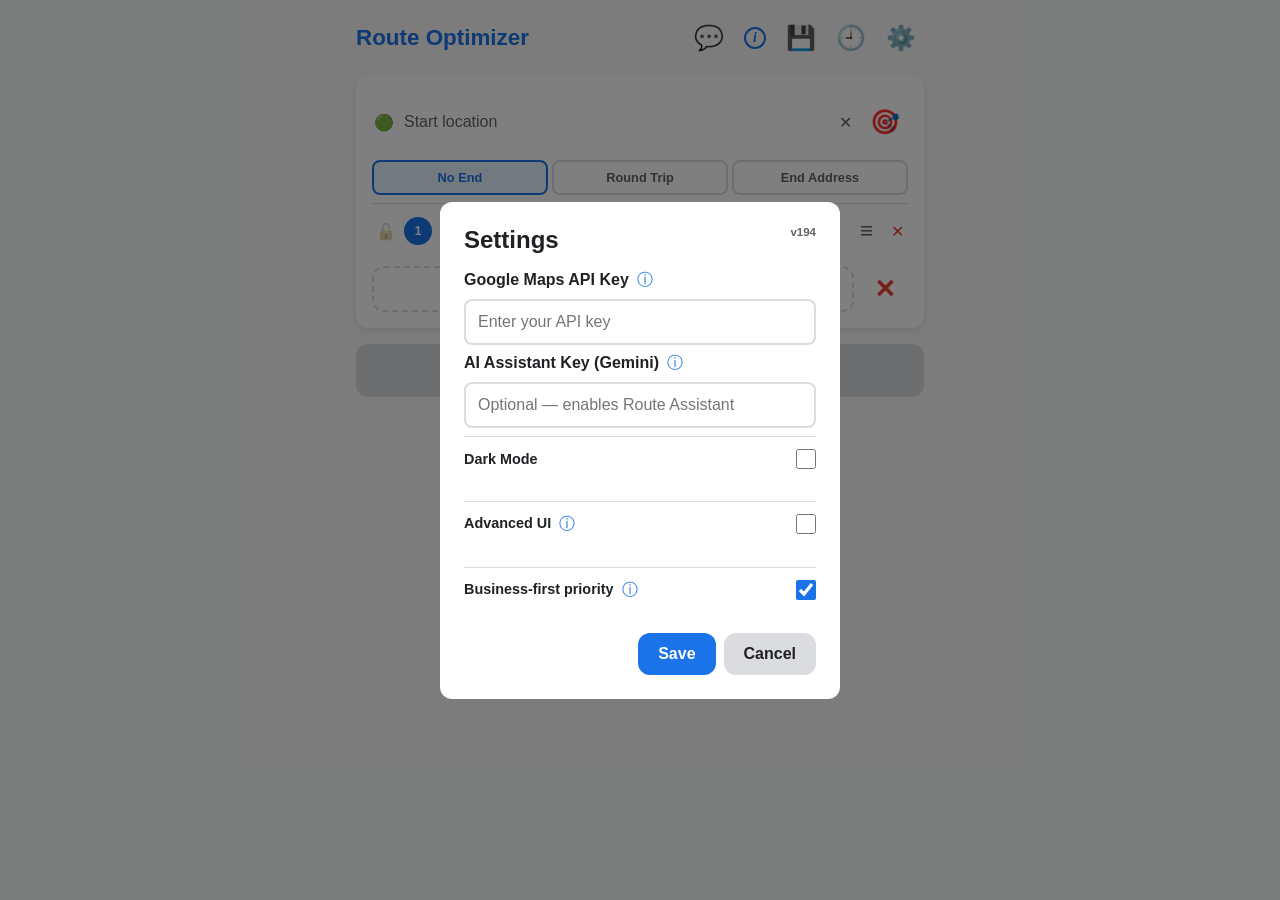
<file: index.html>
<!DOCTYPE html>
<html lang="en">
<head>
    <meta charset="UTF-8">
    <meta name="viewport" content="width=device-width, initial-scale=1.0, user-scalable=no">
    <meta name="apple-mobile-web-app-capable" content="yes">
    <meta name="apple-mobile-web-app-status-bar-style" content="black-translucent">
    <meta name="apple-mobile-web-app-title" content="RouteOpt">
    <meta name="theme-color" content="#121212">
    <title>Route Optimizer</title>
    <link rel="manifest" href="manifest.json">
    <link rel="apple-touch-icon" href="icon-192.png">
    <link rel="stylesheet" href="styles.css?v=194">
</head>
<body>
    <div id="app">
        <!-- Header -->
        <header class="header">
            <h1>Route Optimizer</h1>
            <div class="header-actions">
                <button id="ai-chat-btn" class="icon-btn hidden" aria-label="Route Assistant">💬</button>
                <button id="help-btn" class="icon-btn" aria-label="Help"><span class="info-glyph">i</span></button>
                <button id="saved-routes-btn" class="icon-btn" aria-label="Saved Routes">💾</button>
                <button id="history-btn" class="icon-btn" aria-label="Route History">🕘</button>
                <button id="settings-btn" class="icon-btn" aria-label="Settings">⚙️</button>
            </div>
        </header>

        <!-- Help Modal (default features) -->
        <div id="help-modal" class="modal hidden">
            <div class="modal-content">
                <div class="help-header">
                    <h2>How to use</h2>
                    <button id="close-help-btn" class="icon-btn" aria-label="Close">✕</button>
                </div>
                <div class="help-body">
                    <h3 class="help-heading">Getting started</h3>
                    <ul class="help-list">
                        <li>To start, you'll need a free Google Maps API key. Setup is explained in Settings.</li>
                    </ul>

                    <h3 class="help-heading">Setting up your route</h3>
                    <ul class="help-list">
                        <li>Enter a start location and your stops, choose how the route should end, then tap Optimize.</li>
                        <li>Tap the <span class="help-key">🎯</span> icon by the start location to use your current location.</li>
                    </ul>

                    <h3 class="help-heading">Choose your destination</h3>
                    <ul class="help-list">
                        <li><strong>No End:</strong> the route stops at the last optimized stop. Best when you want the most optimal route, regardless of where you end up.</li>
                        <li><strong>Round Trip:</strong> the route loops back to your start location. Best when you begin and end at the same place.</li>
                        <li><strong>End Address:</strong> the route finishes at a specific address you enter. Best when you know where you want to end.</li>
                    </ul>

                    <h3 class="help-heading">Tools &amp; features</h3>
                    <ul class="help-list">
                        <li><strong>Reorder:</strong> press and hold the <span class="help-key">≡</span> icon, then drag it up or down.</li>
                        <li><strong>Lock:</strong> tap the <span class="help-key help-key-dim">🔓</span> icon to lock a stop (<span class="help-key">🔒</span>) and prevent it from moving after optimization.
                            <span class="help-example">Need to hit stop 5 first even though it's out of the way? Drag it to position 1 and pin it — every other stop is then optimized around it.</span>
                        </li>
                        <li><strong>Delete:</strong> tap the <span class="help-key">✕</span> to remove an address. Tap the <span class="help-key">✕</span> next to Optimize to clear all address entries.</li>
                    </ul>

                    <h3 class="help-heading">Route breakdown</h3>
                    <ul class="help-list">
                        <li>After optimizing, the summary shows your total distance and drive time, plus the number of stops. Tap it to open the full breakdown, which lists every stop in order with the distance and time between each one.</li>
                        <li>In the breakdown, tap any address to see how much time and distance to reach that stop, and how much still remains.</li>
                        <li>Set a departure time and buffer (default 7 min per stop) at the top of the breakdown, then tap any stop to see what time you'll arrive there, including drive time and buffers along the way.</li>
                        <li>You can also tap the 🕐 clock on a selected stop and enter a target arrival time — it tells you when to leave to make it there on time.</li>
                    </ul>

                    <h3 class="help-heading">Map</h3>
                    <ul class="help-list">
                        <li>Use two fingers to move around the map and pinch to zoom.</li>
                        <li>Tap any numbered marker to see that stop's address.</li>
                    </ul>

                    <h3 class="help-heading">Saved routes &amp; history</h3>
                    <ul class="help-list">
                        <li><strong>Save a route:</strong> after optimizing, tap <span class="help-key">💾 Save Route</span> to store it. You can give it a name — saving with an existing name overwrites that route. Then tap the <span class="help-key">💾</span> icon at the top anytime to reload a saved route.</li>
                        <li><strong>History:</strong> tap <span class="help-key">🕘</span> to see recent routes. Every route you optimize or accidentally clear is saved here automatically. Entries expire after 3 days.</li>
                    </ul>

                    <p class="help-note">Turn on Advanced UI in Settings for more features.</p>
                </div>
            </div>
        </div>

        <!-- History Modal -->
        <div id="history-modal" class="modal hidden">
            <div class="modal-content modal-large">
                <div class="modal-header">
                    <h2>Route History</h2>
                    <button id="close-history-btn" class="icon-btn" aria-label="Close">✕</button>
                </div>
                <p class="hint">Auto-saved when you optimize or clear. Expires after 3 days.</p>
                <div id="history-list" class="history-list">
                    <p class="empty-state">No history yet</p>
                </div>
                <div class="modal-actions">
                    <button id="clear-history-btn" class="btn btn-secondary">Clear All History</button>
                </div>
            </div>
        </div>

        <!-- Saved Routes Modal -->
        <div id="saved-routes-modal" class="modal hidden">
            <div class="modal-content modal-large">
                <div class="modal-header">
                    <h2>Saved Routes</h2>
                    <button id="close-saved-routes-btn" class="icon-btn" aria-label="Close">✕</button>
                </div>
                <div id="saved-routes-list" class="saved-routes-list">
                    <p class="empty-state">No saved routes yet</p>
                </div>
            </div>
        </div>

        <!-- Settings Modal -->
        <div id="settings-modal" class="modal hidden">
            <div class="modal-content">
                <h2>Settings</h2>
                <span id="app-version" class="app-version"></span>
                <label for="api-key-input">Google Maps API Key <button type="button" class="info-btn" id="api-key-info-btn">ⓘ</button></label>
                <input type="password" id="api-key-input" placeholder="Enter your API key">
                <div id="api-key-info" class="settings-info hidden">
                    <p><strong>Set up your own free API key:</strong></p>
                    <ul class="help-list">
                        <li>Go to the <a href="https://console.cloud.google.com/" target="_blank" rel="noopener">Google Cloud Console</a> and sign in.</li>
                        <li>Create a project (or pick an existing one) from the project menu at the top.</li>
                        <li>Open <strong>APIs &amp; Services → Library</strong> and enable these four APIs:
                            <ul class="help-sublist">
                                <li>Maps JavaScript API</li>
                                <li>Directions API</li>
                                <li>Places API</li>
                                <li>Geocoding API</li>
                            </ul>
                        </li>
                        <li>Go to <strong>APIs &amp; Services → Credentials → Create credentials → API key</strong>.</li>
                        <li>Copy the key it gives you and paste it into the field above.</li>
                        <li><strong>Recommended:</strong> click the key to add restrictions — limit it to the four APIs above, and set an HTTP referrer restriction to your app's URL to keep it private.</li>
                    </ul>
                    <p class="help-note">Google's Maps Platform includes a monthly free usage credit, so normal personal use is typically free. You'll need to add a billing account to activate the key.</p>
                </div>
                <label for="ai-key-input">AI Assistant Key (Gemini) <button type="button" class="info-btn" id="ai-key-info-btn">ⓘ</button></label>
                <input type="password" id="ai-key-input" placeholder="Optional — enables Route Assistant">
                <div id="ai-key-info" class="settings-info hidden">
                    <p><strong>Optional.</strong> Add a free Google Gemini key to chat with the Route Assistant (ask about arrival/departure times and have it adjust your route).</p>
                    <ul class="help-list">
                        <li>Open <a href="https://aistudio.google.com/apikey" target="_blank" rel="noopener">Google AI Studio</a> and sign in.</li>
                        <li>Click <strong>Create API key</strong> and copy it.</li>
                        <li>Paste it into the field above. It's stored only on this device.</li>
                    </ul>
                    <p class="help-note">This is a separate key from the Maps key above. The Gemini API has a free tier that's plenty for personal use.</p>
                </div>
                <div class="settings-toggle">
                    <label for="dark-mode-toggle">Dark Mode</label>
                    <input type="checkbox" id="dark-mode-toggle">
                </div>
                <div class="settings-toggle">
                    <label for="advanced-ui-toggle">Advanced UI <button type="button" class="info-btn" id="advanced-info-btn">ⓘ</button></label>
                    <input type="checkbox" id="advanced-ui-toggle">
                </div>
                <div class="settings-toggle">
                    <label for="priority-routing-toggle">Business-first priority <button type="button" class="info-btn" id="priority-info-btn">ⓘ</button></label>
                    <input type="checkbox" id="priority-routing-toggle">
                </div>
                <div id="priority-info" class="settings-info hidden">
                    <p>Controls how Business/Residence tags affect routing:</p>
                    <p><strong>On (default):</strong> businesses are always visited before residences.</p>
                    <p><strong>Off:</strong> tags are kept only for color and the map filter — the optimizer finds the single fastest path through all stops, ignoring the tags for ordering.</p>
                </div>
                <div id="advanced-info" class="settings-info hidden">
                    <p><strong>Advanced UI adds:</strong></p>
                    <p>• Bus/Res priority (swipe right on a stop to select)</p>
                    <p class="indent">◦ <span class="info-dot" style="background:#ff8c00;"></span> Business — always optimized first</p>
                    <p class="indent">◦ <span class="info-dot" style="background:#9c27b0;"></span> Residence — optimized after businesses</p>
                    <p class="indent">◦ <span class="info-dot" style="background:#4da6ff;"></span> Default — no priority</p>
                    <p>• Rush (tap the numbered circle to toggle)</p>
                    <p class="indent">◦ <span class="info-dot" style="background:#ffb74d;"></span> Gold circle = marked as rush</p>
                    <p>• Color-coded map with All/Bus/Res route toggle</p>
                    <p>• Swipe left on any address to delete it</p>
                </div>
                <div class="modal-actions">
                    <button id="save-key-btn" class="btn btn-primary">Save</button>
                    <button id="cancel-settings-btn" class="btn btn-secondary">Cancel</button>
                </div>
            </div>
        </div>

        <!-- Address Input Section -->
        <section class="address-section">
            <div class="start-location">
                <div class="input-row">
                    <span class="marker start-marker">🟢</span>
                    <input type="text" id="start-input" placeholder="Start location" autocomplete="new-password">
                    <button id="clear-start-btn" class="input-clear-btn" aria-label="Clear start">✕</button>
                    <button id="gps-btn" class="icon-btn" aria-label="Use GPS">🎯</button>
                </div>
            </div>

            <div class="end-location">
                <div class="end-mode-selector">
                    <button class="end-mode-btn active" data-mode="none">No End</button>
                    <button class="end-mode-btn" data-mode="round-trip">Round Trip</button>
                    <button class="end-mode-btn" data-mode="address">End Address</button>
                </div>
                <div class="input-row end-input-row hidden">
                    <span class="marker end-marker">🔴</span>
                    <input type="text" id="end-input" placeholder="End location" autocomplete="new-password">
                    <button id="clear-end-btn" class="input-clear-btn" aria-label="Clear end">✕</button>
                    <button id="end-gps-btn" class="icon-btn" aria-label="Use GPS for end">🎯</button>
                </div>
            </div>

            <div id="stops-container">
                <!-- Stops will be added here dynamically -->
            </div>

            <div class="stops-action-row">
                <button id="add-stop-btn" class="btn btn-add">+ Add Stop</button>
                <button id="clear-btn" class="btn btn-clear">✕</button>
            </div>
        </section>

        <!-- Optimize Button -->
        <button id="optimize-btn" class="btn btn-optimize" disabled>Optimize Route</button>

        <!-- Route Summary (shown after optimization) -->
        <div id="route-summary" class="route-summary hidden"></div>

        <!-- Map Filter (Advanced UI only) -->
        <div class="map-filter-row hidden" id="map-filter-row">
            <button class="map-filter-btn active" data-filter="all">All</button>
            <button class="map-filter-btn" data-filter="bus">Bus</button>
            <button class="map-filter-btn" data-filter="res">Res</button>
        </div>

        <!-- Map Section -->
        <div id="map" class="map-container"></div>

        <!-- Action Buttons (shown after optimization) -->
        <div id="result-actions" class="result-actions hidden">
            <button id="navigate-btn" class="btn btn-navigate">Open in Google Maps</button>
            <button id="save-route-btn" class="btn btn-save">💾 Save Route</button>
        </div>

        <!-- AI Route Assistant Chat Panel -->
        <div id="ai-chat-panel" class="ai-chat-panel hidden">
            <div class="ai-chat-header">
                <h2>💬 Route Assistant</h2>
                <button id="ai-chat-close-btn" class="icon-btn" aria-label="Close assistant">✕</button>
            </div>
            <div id="ai-chat-messages" class="ai-chat-messages">
                <div class="ai-msg ai-msg-bot">
                    Hi! Ask me about your route — like "If I need to be at stop 3 by 2pm, when should I leave?" or tell me to reorder, add, remove, or lock stops and I'll update the route.
                </div>
            </div>
            <form id="ai-chat-form" class="ai-chat-form">
                <input type="text" id="ai-chat-input" class="ai-chat-input" placeholder="Ask about your route…" autocomplete="off">
                <button type="submit" id="ai-chat-send" class="ai-chat-send" aria-label="Send">➤</button>
            </form>
        </div>
    </div>

    <script src="app.js?v=194"></script>
</body>
</html>
</file>
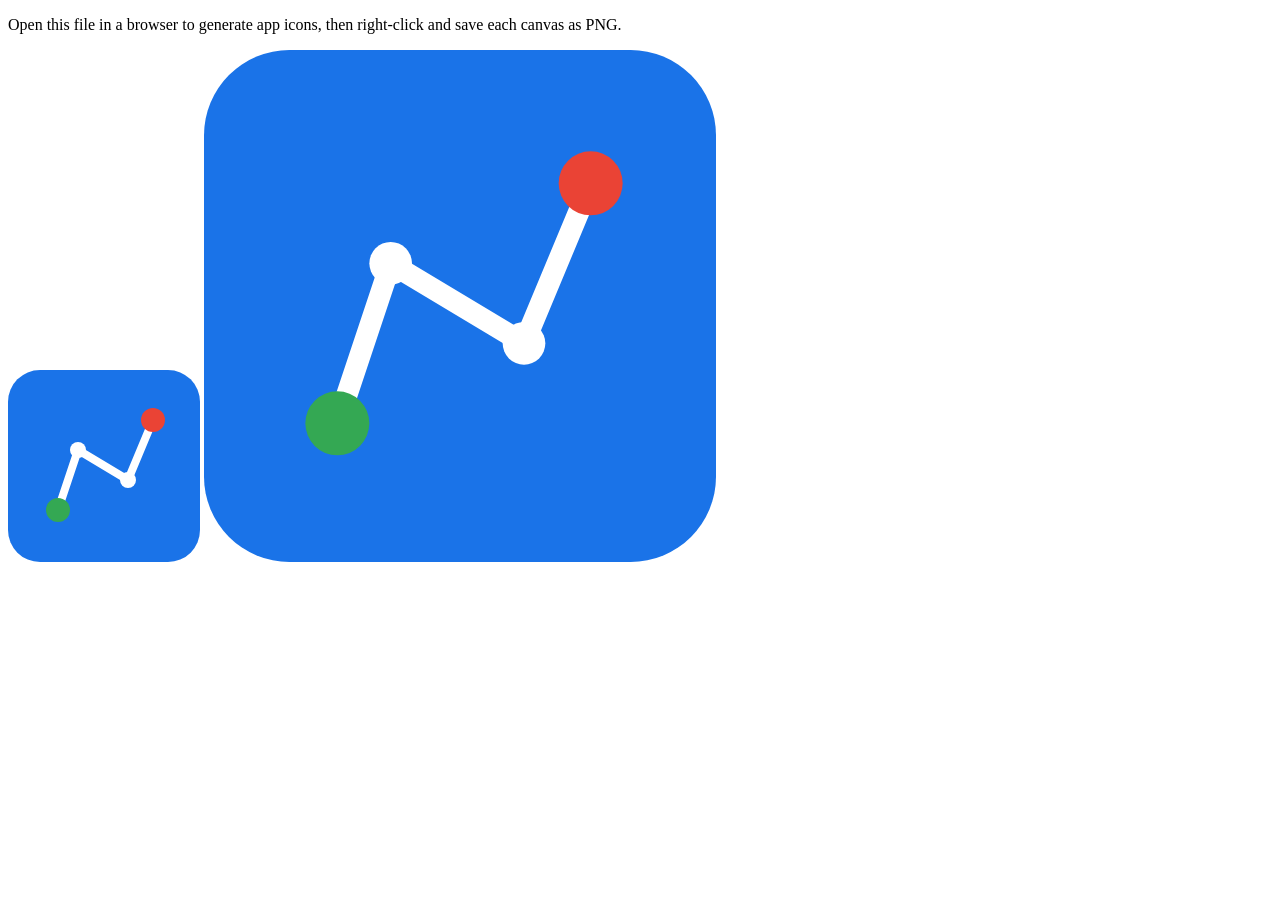
<file: generate-icons.html>
<!DOCTYPE html>
<html>
<head><title>Generate Icons</title></head>
<body>
<p>Open this file in a browser to generate app icons, then right-click and save each canvas as PNG.</p>
<canvas id="icon192" width="192" height="192"></canvas>
<canvas id="icon512" width="512" height="512"></canvas>
<script>
function drawIcon(canvas) {
    const ctx = canvas.getContext('2d');
    const size = canvas.width;
    const scale = size / 192;

    // Background
    ctx.fillStyle = '#1a73e8';
    ctx.beginPath();
    ctx.roundRect(0, 0, size, size, 32 * scale);
    ctx.fill();

    // Route line
    ctx.strokeStyle = '#ffffff';
    ctx.lineWidth = 8 * scale;
    ctx.lineCap = 'round';
    ctx.lineJoin = 'round';
    ctx.beginPath();
    ctx.moveTo(50 * scale, 140 * scale);
    ctx.lineTo(70 * scale, 80 * scale);
    ctx.lineTo(120 * scale, 110 * scale);
    ctx.lineTo(145 * scale, 50 * scale);
    ctx.stroke();

    // Dots
    ctx.fillStyle = '#34a853';
    ctx.beginPath();
    ctx.arc(50 * scale, 140 * scale, 12 * scale, 0, Math.PI * 2);
    ctx.fill();

    ctx.fillStyle = '#ffffff';
    ctx.beginPath();
    ctx.arc(70 * scale, 80 * scale, 8 * scale, 0, Math.PI * 2);
    ctx.fill();

    ctx.beginPath();
    ctx.arc(120 * scale, 110 * scale, 8 * scale, 0, Math.PI * 2);
    ctx.fill();

    ctx.fillStyle = '#ea4335';
    ctx.beginPath();
    ctx.arc(145 * scale, 50 * scale, 12 * scale, 0, Math.PI * 2);
    ctx.fill();
}

drawIcon(document.getElementById('icon192'));
drawIcon(document.getElementById('icon512'));
</script>
</body>
</html>
</file>
<file: styles.css>
* {
    margin: 0;
    padding: 0;
    box-sizing: border-box;
}

:root {
    --primary: #1a73e8;
    --primary-dark: #1557b0;
    --success: #34a853;
    --danger: #ea4335;
    --warning: #fbbc04;
    --bg: #f8f9fa;
    --surface: #ffffff;
    --surface-alt: #f0f0f0;
    --text: #202124;
    --text-secondary: #5f6368;
    --border: #dadce0;
    --radius: 12px;
    --shadow: 0 2px 8px rgba(0,0,0,0.1);
}

[data-theme="dark"] {
    --primary: #4da6ff;
    --primary-dark: #2b8ae6;
    --success: #4caf50;
    --danger: #ef5350;
    --warning: #ffb74d;
    --bg: #121212;
    --surface: #1e1e2e;
    --surface-alt: #2a2a3e;
    --text: #e0e0e0;
    --text-secondary: #9e9e9e;
    --border: #3a3a4e;
    --shadow: 0 2px 8px rgba(0,0,0,0.4);
}

body {
    font-family: -apple-system, BlinkMacSystemFont, 'Segoe UI', Roboto, sans-serif;
    background: var(--bg);
    color: var(--text);
    min-height: 100vh;
    padding-bottom: env(safe-area-inset-bottom);
}

#app {
    max-width: 600px;
    margin: 0 auto;
    padding: 0 16px;
}

/* Header */
.header {
    display: flex;
    align-items: center;
    justify-content: space-between;
    padding: 16px 0;
    position: sticky;
    top: 0;
    background: var(--bg);
    z-index: 10;
}

.header h1 {
    font-size: 1.4rem;
    font-weight: 700;
    color: var(--primary);
}

/* Header Actions */
.header-actions {
    display: flex;
    align-items: center;
    gap: 4px;
}

/* History Modal */
.modal-large {
    max-width: 500px;
    max-height: 80vh;
    display: flex;
    flex-direction: column;
}

.modal-header {
    display: flex;
    align-items: center;
    justify-content: space-between;
    margin-bottom: 8px;
    /* Stay pinned to the top while the modal body scrolls, so the close (X)
       is always reachable. Negative margins + padding make it span the
       modal's 24px padding and cover content scrolling underneath. */
    position: sticky;
    top: 0;
    z-index: 2;
    background: var(--surface);
    margin: -24px -24px 8px;
    padding: 20px 24px 12px;
    border-radius: var(--radius) var(--radius) 0 0;
}

.modal-header h2 {
    margin: 0;
}

/* Help modal: a solid header bar (title + X) stays pinned to the top while
   the body scrolls beneath it, so the X never floats over the text.
   It sticks at top:-24px so its own top padding fills the modal's 24px
   padding gap — otherwise content would peek through above the bar. */
.help-header {
    position: sticky;
    top: -24px;
    z-index: 3;
    display: flex;
    align-items: center;
    justify-content: space-between;
    background: var(--surface);
    /* span the modal's 24px padding so the bar reaches the edges */
    margin: -24px -24px 0;
    padding: 24px 24px 16px;
    border-bottom: 1px solid var(--border);
    border-radius: var(--radius) var(--radius) 0 0;
}

.help-header h2 {
    margin: 0;
    line-height: 1.2;
}

/* Keep the X visually centered on the title's row despite its larger
   padding, and pull it flush to the right edge. */
.help-header .icon-btn {
    padding: 4px;
    margin: -4px -4px -4px 0;
    line-height: 1;
    align-self: center;
}

.help-body {
    padding-top: 16px;
}

.history-list {
    flex: 1;
    overflow-y: auto;
    display: flex;
    flex-direction: column;
    gap: 8px;
    margin: 12px 0;
    position: relative;
}

.history-card {
    background: var(--surface-alt);
    border-radius: 8px;
    padding: 12px;
    border: 1px solid var(--border);
    display: flex;
    flex-direction: column;
    gap: 6px;
}

.history-title {
    font-weight: 700;
    font-size: 0.9rem;
    color: var(--text);
}

.history-cleared {
    font-size: 0.7rem;
    font-weight: 700;
    color: var(--danger);
    background: rgba(234, 67, 53, 0.1);
    border-radius: 4px;
    padding: 1px 5px;
    margin-left: 6px;
}

.history-card-cleared {
    border-color: rgba(234, 67, 53, 0.3);
}

.history-route {
    display: flex;
    flex-direction: column;
    gap: 2px;
    font-size: 0.85rem;
}

.history-origin,
.history-dest {
    white-space: nowrap;
    overflow: hidden;
    text-overflow: ellipsis;
    font-weight: 500;
}

.history-arrow {
    font-size: 0.8rem;
    color: var(--text-secondary);
    padding-left: 20px;
}

.history-meta {
    display: flex;
    justify-content: space-between;
    font-size: 0.75rem;
    color: var(--text-secondary);
}

.history-actions {
    display: flex;
    gap: 8px;
    margin-top: 4px;
}

.history-actions button {
    flex: 1;
    padding: 8px;
    border-radius: 6px;
    border: none;
    font-size: 0.85rem;
    font-weight: 600;
    cursor: pointer;
}

/* Buttons */
.btn {
    border: none;
    border-radius: var(--radius);
    padding: 12px 20px;
    font-size: 1rem;
    font-weight: 600;
    cursor: pointer;
    transition: all 0.2s;
    display: inline-flex;
    align-items: center;
    justify-content: center;
    gap: 8px;
}

.btn-primary {
    background: var(--primary);
    color: white;
}

.btn-primary:hover {
    background: var(--primary-dark);
}

.btn-secondary {
    background: var(--border);
    color: var(--text);
}

.btn-add:hover {
    border-color: var(--primary);
    background: rgba(77, 166, 255, 0.1);
}

.stops-action-row {
    display: flex;
    gap: 8px;
    margin-top: 8px;
}

.btn-add {
    flex: 1;
    background: transparent;
    color: var(--primary);
    border: 2px dashed var(--border);
}

.btn-clear {
    background: none;
    color: var(--danger);
    border: none;
    padding: 8px 12px;
    font-size: 1.6rem;
    cursor: pointer;
    flex-shrink: 0;
}

.btn-clear:hover {
    background: rgba(234, 67, 53, 0.1);
    border-radius: 8px;
}

.btn-optimize {
    width: 100%;
    background: var(--primary);
    color: white;
    padding: 16px;
    font-size: 1.1rem;
    margin-top: 16px;
    box-shadow: var(--shadow);
}

.btn-optimize:hover:not(:disabled) {
    background: var(--primary-dark);
    transform: translateY(-1px);
    box-shadow: 0 4px 12px rgba(77, 166, 255, 0.3);
}

.btn-optimize:disabled {
    background: var(--border);
    color: var(--text-secondary);
    cursor: not-allowed;
    box-shadow: none;
}

.btn-navigate {
    width: 100%;
    background: var(--success);
    color: white;
    padding: 16px;
    font-size: 1.1rem;
    margin-top: 12px;
}

.btn-navigate:hover {
    background: #2d9249;
}

.icon-btn {
    background: none;
    border: none;
    font-size: 1.5rem;
    cursor: pointer;
    padding: 8px;
    border-radius: 50%;
    transition: background 0.2s;
    color: var(--text);
}

[data-theme="dark"] .icon-btn {
    filter: brightness(1.5) saturate(1.5);
}

/* The help button icon is drawn with CSS (a bordered circle + "i") instead of
   an emoji/glyph, so its color is fully controllable and identical on every
   platform and in both themes. */
#help-btn {
    filter: none;
    display: inline-flex;
    align-items: center;
    justify-content: center;
}

#help-btn .info-glyph {
    display: inline-flex;
    align-items: center;
    justify-content: center;
    width: 22px;
    height: 22px;
    border-radius: 50%;
    border: 2px solid var(--primary);
    color: var(--primary);
    font-size: 0.85rem;
    font-weight: 700;
    font-style: italic;
    font-family: Georgia, 'Times New Roman', serif;
    line-height: 1;
}

[data-theme="dark"] #help-btn {
    filter: none;
}

[data-theme="dark"] #help-btn .info-glyph {
    border-color: #6cb6ff;
    color: #6cb6ff;
}

.icon-btn:hover {
    background: rgba(128,128,128,0.15);
}

/* Address Section */
.address-section {
    background: var(--surface);
    border-radius: var(--radius);
    padding: 16px;
    box-shadow: var(--shadow);
}

.input-row {
    display: flex;
    align-items: center;
    gap: 4px;
    padding: 8px 0;
    border-bottom: 1px solid var(--border);
    overflow: hidden;
}

.input-row:last-child {
    border-bottom: none;
}

.input-row input {
    flex: 1;
    min-width: 0;
    border: none;
    font-size: 1rem;
    padding: 8px 4px;
    outline: none;
    background: transparent;
    color: var(--text);
}

.input-row input::placeholder {
    color: var(--text-secondary);
}

.input-clear-btn {
    background: none;
    border: none;
    color: var(--text-secondary);
    font-size: 1rem;
    cursor: pointer;
    padding: 4px 6px;
    border-radius: 4px;
    flex-shrink: 0;
}

.input-clear-btn:hover {
    color: var(--danger);
    background: rgba(128,128,128,0.15);
}

.marker {
    font-size: 1rem;
    width: 24px;
    text-align: center;
    flex-shrink: 0;
}

.stop-number {
    width: 28px;
    height: 28px;
    background: var(--primary);
    color: white;
    border-radius: 50%;
    display: flex;
    align-items: center;
    justify-content: center;
    font-size: 0.75rem;
    font-weight: 700;
    flex-shrink: 0;
    cursor: pointer;
    transition: background 0.2s;
    -webkit-tap-highlight-color: rgba(0,0,0,0.2);
}

.stop-number.stop-num-bus {
    background: #ff8c00;
}

.stop-number.stop-num-res {
    background: #9c27b0;
}

/* Modal */
.modal {
    position: fixed;
    top: 0;
    left: 0;
    right: 0;
    bottom: 0;
    background: rgba(0,0,0,0.5);
    display: flex;
    align-items: center;
    justify-content: center;
    z-index: 100;
    padding: 16px;
}

.modal.hidden {
    display: none;
}

.modal-content {
    background: var(--surface);
    border-radius: var(--radius);
    padding: 24px;
    width: 100%;
    max-width: 400px;
    position: relative;
    max-height: 85vh;
    overflow-y: auto;
    -webkit-overflow-scrolling: touch;
}

.modal-content h2 {
    margin-bottom: 16px;
}

/* Version tag — pinned to the top-right of the settings modal without
   affecting layout of anything around it. */
.app-version {
    position: absolute;
    top: 24px;
    right: 24px;
    font-size: 0.72rem;
    color: var(--text-secondary);
    font-weight: 600;
    pointer-events: none;
}

.modal-content label {
    display: block;
    font-weight: 600;
    margin-bottom: 8px;
}

.modal-content input {
    width: 100%;
    padding: 12px;
    border: 2px solid var(--border);
    border-radius: 8px;
    font-size: 1rem;
    margin-bottom: 8px;
}

.modal-content input:focus {
    border-color: var(--primary);
    outline: none;
}

.hint {
    font-size: 0.85rem;
    color: var(--text-secondary);
    margin-bottom: 16px;
}

.hint a {
    color: var(--primary);
}

.settings-toggle {
    display: flex;
    align-items: center;
    justify-content: space-between;
    padding: 12px 0;
    margin-bottom: 12px;
    border-top: 1px solid var(--border);
}

.settings-toggle label {
    font-weight: 600;
    font-size: 0.9rem;
    color: var(--text);
}

.settings-toggle input[type="checkbox"] {
    width: 20px;
    height: 20px;
    accent-color: var(--primary);
}

.info-btn {
    background: none;
    border: none;
    font-size: 1rem;
    cursor: pointer;
    color: var(--primary);
    padding: 0 4px;
    vertical-align: middle;
}

.settings-info {
    background: var(--surface-alt);
    border-radius: 8px;
    padding: 10px 12px;
    margin-bottom: 12px;
    font-size: 0.85rem;
    line-height: 1.6;
}

.settings-info.hidden {
    display: none;
}

.settings-info p {
    display: flex;
    align-items: center;
    gap: 6px;
}

.settings-info p.indent {
    padding-left: 18px;
}

.info-dot {
    width: 12px;
    height: 12px;
    border-radius: 50%;
    flex-shrink: 0;
    display: inline-block;
}

.modal-actions {
    display: flex;
    gap: 8px;
    justify-content: flex-end;
}

/* Help modal */
.help-body {
    font-size: 0.9rem;
    line-height: 1.55;
    margin-bottom: 12px;
}

.help-lead {
    margin: 0 0 14px;
    color: var(--text);
}

.help-heading {
    font-size: 0.8rem;
    font-weight: 700;
    text-transform: uppercase;
    letter-spacing: 0.04em;
    color: var(--text-secondary, #888);
    margin: 16px 0 8px;
}

.help-list {
    list-style: none;
    margin: 0;
    padding: 0;
}

.help-list li {
    position: relative;
    padding-left: 18px;
    margin-bottom: 10px;
}

.help-list li::before {
    content: "•";
    position: absolute;
    left: 4px;
    top: 0;
    color: var(--primary);
    font-weight: 700;
}

.help-list li strong {
    color: var(--text);
}

.help-key {
    display: inline-block;
    padding: 0 5px;
    border-radius: 4px;
    background: var(--surface-alt);
    border: 1px solid var(--border);
    font-size: 0.85em;
    line-height: 1.5;
    vertical-align: baseline;
}

.help-example {
    display: block;
    margin-top: 6px;
    padding-left: 10px;
    border-left: 2px solid var(--border);
    font-size: 0.85em;
    color: var(--text-secondary);
    font-style: italic;
}

/* Dimmed help key — matches the diluted look of the unlocked padlock on the
   main screen. */
.help-key-dim {
    opacity: 0.5;
    filter: grayscale(0.4);
}

.help-sublist {
    list-style: none;
    margin: 6px 0 0;
    padding: 0;
}

.help-sublist li {
    position: relative;
    padding-left: 16px;
    margin-bottom: 4px;
}

.help-sublist li::before {
    content: "–";
    position: absolute;
    left: 2px;
    top: 0;
    color: var(--text-secondary);
}

.help-note {
    margin: 16px 0 0;
    padding: 10px 12px;
    background: var(--surface-alt);
    border-radius: 8px;
    font-size: 0.82rem;
    color: var(--text-secondary, #888);
}

/* Route Summary */
.route-summary {
    display: flex;
    flex-direction: column;
    padding: 12px;
    background: var(--surface);
    border-radius: 8px;
    box-shadow: var(--shadow);
    margin-top: 12px;
    cursor: pointer;
}

.route-summary.hidden {
    display: none;
}

.summary-stats {
    display: flex;
    gap: 16px;
}

.route-summary .stat {
    text-align: center;
    flex: 1;
}

.route-summary .stat-value {
    font-size: 1.3rem;
    font-weight: 700;
    color: var(--primary);
}

.route-summary .stat-label {
    font-size: 0.8rem;
    color: var(--text-secondary);
    text-transform: uppercase;
}

.summary-expand-hint {
    text-align: center;
    font-size: 0.75rem;
    color: var(--text-secondary);
    margin-top: 8px;
}

/* Route Breakdown */
.route-breakdown {
    margin-top: 12px;
    border-top: 1px solid var(--border);
    padding-top: 12px;
    display: flex;
    flex-direction: column;
    gap: 4px;
}

.route-breakdown.hidden {
    display: none;
}

.breakdown-stop {
    font-size: 0.85rem;
    font-weight: 500;
    white-space: nowrap;
    overflow: hidden;
    text-overflow: ellipsis;
}

.breakdown-label {
    display: inline-block;
    font-size: 0.7rem;
    font-weight: 700;
    color: white;
    background: var(--primary);
    border-radius: 4px;
    padding: 1px 5px;
    margin-right: 4px;
    vertical-align: middle;
}

.breakdown-label.breakdown-start {
    background: var(--success);
}

.breakdown-label.breakdown-end {
    background: var(--danger);
}

.breakdown-label.breakdown-bus {
    background: #ff8c00;
}

.breakdown-label.breakdown-res {
    background: #9c27b0;
}

/* Rush: keep the box color (bus orange / res purple) but turn the number gold.
   A gold ring + text shadow keeps it legible against orange/purple boxes. */
.breakdown-label.breakdown-rush {
    color: #ffd700;
    box-shadow: inset 0 0 0 2px #ffd700;
    text-shadow: 0 0 2px rgba(0, 0, 0, 0.6);
}

/* Rush with no type (plain stop) still needs a visible box */
.breakdown-label.breakdown-rush:not(.breakdown-bus):not(.breakdown-res) {
    background: #555;
}

.breakdown-arrow {
    font-size: 0.75rem;
    color: var(--primary);
    font-weight: 600;
    padding-left: 8px;
}

.breakdown-selectable {
    cursor: pointer;
    border-radius: 6px;
    padding: 2px 4px;
    transition: background 0.15s ease;
}

.breakdown-selectable:hover {
    background: rgba(66, 133, 244, 0.08);
}

.breakdown-selected {
    background: rgba(66, 133, 244, 0.15);
}

.breakdown-split {
    display: flex;
    flex-direction: column;
    gap: 4px;
    margin: 4px 0 6px 4px;
    padding: 8px 10px;
    background: var(--surface);
    border: 1px dashed var(--border);
    border-radius: 8px;
}

.split-row {
    font-size: 0.8rem;
    font-weight: 600;
    white-space: nowrap;
}

.split-tag {
    display: inline-block;
    font-size: 0.68rem;
    font-weight: 700;
    color: white;
    border-radius: 4px;
    padding: 1px 6px;
    margin-right: 6px;
    vertical-align: middle;
}

.split-tag.split-above {
    background: var(--success);
}

.split-tag.split-below {
    background: var(--danger);
}

/* Departure time + buffer controls at the top of the breakdown */
.breakdown-controls {
    display: flex;
    flex-wrap: wrap;
    align-items: flex-end;
    gap: 12px;
    padding: 10px 4px 12px;
    margin-bottom: 8px;
    border-bottom: 1px solid var(--border);
}

.bc-field {
    display: flex;
    flex-direction: column;
    gap: 3px;
}

.bc-field label {
    font-size: 0.72rem;
    font-weight: 700;
    text-transform: uppercase;
    letter-spacing: 0.03em;
    color: var(--text-secondary);
}

.bc-field input {
    padding: 6px 8px;
    border: 1px solid var(--border);
    border-radius: 6px;
    background: var(--surface);
    color: var(--text);
    font-size: 0.85rem;
    font-family: inherit;
}

.depart-time-input {
    min-width: 120px;
}

.buffer-input {
    width: 70px;
}

.bc-hint {
    flex-basis: 100%;
    font-size: 0.75rem;
    color: var(--text-secondary);
}

/* Per-stop arrival result inside a split */
.split-arrival-result {
    margin-top: 8px;
    padding-top: 8px;
    border-top: 1px dashed var(--border);
    font-size: 0.9rem;
    font-weight: 700;
}

.split-arrival-result.muted {
    font-weight: 400;
    color: var(--text-secondary);
}

.arrival-detail {
    display: block;
    margin-top: 2px;
    font-size: 0.78rem;
    font-weight: 400;
    color: var(--text-secondary);
}

/* "Arrive by" clock inside a stop's split */
.split-arrive-by {
    margin-top: 8px;
    padding-top: 8px;
    border-top: 1px dashed var(--border);
}

.arrival-clock-btn {
    background: none;
    border: 1px solid var(--border);
    color: var(--text);
    border-radius: 6px;
    padding: 5px 10px;
    font-size: 0.8rem;
    font-weight: 600;
    cursor: pointer;
}

.arrival-input-row {
    display: flex;
    gap: 6px;
    align-items: center;
    margin-top: 8px;
}

.arrival-input-row.hidden {
    display: none;
}

.arrival-time-input {
    flex: 1;
    padding: 6px 8px;
    border: 1px solid var(--border);
    border-radius: 6px;
    background: var(--surface);
    color: var(--text);
    font-size: 0.85rem;
    font-family: inherit;
}

.arrival-result {
    margin-top: 8px;
    font-size: 0.9rem;
    font-weight: 700;
}

.arrival-result.hidden {
    display: none;
}

/* Map Filter */
.map-filter-row {
    display: flex;
    gap: 0;
    margin-top: 16px;
    justify-content: center;
    background: var(--surface);
    border-radius: var(--radius) var(--radius) 0 0;
    padding: 8px;
    box-shadow: var(--shadow);
}

.map-filter-row.hidden {
    display: none;
}

.map-filter-btn {
    padding: 6px 16px;
    border-radius: 6px;
    border: none;
    background: transparent;
    color: var(--text-secondary);
    font-size: 0.8rem;
    font-weight: 700;
    cursor: pointer;
    transition: all 0.2s;
    flex: 1;
}

.map-filter-btn.active {
    background: var(--primary);
    color: white;
}

.map-filter-row + .map-container {
    margin-top: 0;
    border-top-left-radius: 0;
    border-top-right-radius: 0;
}

.map-filter-row.hidden + .map-container {
    margin-top: 16px;
    border-top-left-radius: var(--radius);
    border-top-right-radius: var(--radius);
}

/* Map */
.map-container {
    width: 100%;
    height: 300px;
    margin-top: 16px;
    border-radius: var(--radius);
    overflow: hidden;
    box-shadow: var(--shadow);
    background: var(--border);
    display: none;
}

.map-container.active {
    display: block;
}

/* Loading */
.loading {
    display: inline-block;
    width: 20px;
    height: 20px;
    border: 3px solid rgba(255,255,255,0.3);
    border-radius: 50%;
    border-top-color: white;
    animation: spin 0.8s linear infinite;
}

@keyframes spin {
    to { transform: rotate(360deg); }
}

/* Responsive */
@media (max-width: 400px) {
    .route-summary {
        gap: 8px;
    }
    .route-summary .stat-value {
        font-size: 1.1rem;
    }
    .route-summary .stat-label {
        font-size: 0.7rem;
    }
}


/* Google Maps InfoWindow override */
.gm-style-iw-d {
    overflow: hidden !important;
}

/* Google Places Autocomplete dropdown styling for mobile */
.pac-container {
    z-index: 10000 !important;
    border-radius: 8px;
    box-shadow: 0 4px 16px rgba(0,0,0,0.2);
    border: 1px solid var(--border);
    margin-top: 4px;
    font-family: -apple-system, BlinkMacSystemFont, 'Segoe UI', Roboto, sans-serif;
    pointer-events: auto !important;
    width: calc(100vw - 32px) !important;
    left: 16px !important;
    background: var(--surface) !important;
}

.pac-item {
    padding: 12px;
    font-size: 0.9rem;
    border-bottom: 1px solid var(--border);
    cursor: pointer;
    -webkit-tap-highlight-color: rgba(0,0,0,0.1);
    touch-action: manipulation;
    white-space: normal;
    line-height: 1.4;
    color: var(--text) !important;
}

.pac-item:hover,
.pac-item:active {
    background: var(--surface-alt);
}

.pac-item-query {
    font-weight: 600;
    color: var(--text) !important;
}

.pac-matched {
    color: var(--primary) !important;
}


/* Save Route Button */
.result-actions {
    display: flex;
    flex-direction: column;
    gap: 8px;
    margin-top: 12px;
}

.result-actions.hidden {
    display: none;
}

.btn-save {
    width: 100%;
    background: var(--surface);
    color: var(--primary);
    border: 2px solid var(--primary);
    padding: 14px;
    font-size: 1rem;
}

.btn-save:hover {
    background: rgba(77, 166, 255, 0.1);
}

/* Saved Routes */
.saved-routes-list {
    display: flex;
    flex-direction: column;
    gap: 8px;
    flex: 1;
    overflow-y: auto;
    margin: 12px 0;
    position: relative;
}

.empty-state {
    text-align: center;
    color: var(--text-secondary);
    padding: 16px;
    font-size: 0.9rem;
}

.saved-route-card {
    background: var(--surface-alt);
    border-radius: 8px;
    padding: 12px;
    display: flex;
    flex-direction: column;
    gap: 8px;
    border: 1px solid var(--border);
}

.saved-route-card .route-name {
    font-weight: 600;
    font-size: 1rem;
    color: var(--text);
}

.saved-route-card .route-meta {
    font-size: 0.8rem;
    color: var(--text-secondary);
}

.saved-route-card .route-stops-preview {
    font-size: 0.85rem;
    color: var(--text-secondary);
    white-space: nowrap;
    overflow: hidden;
    text-overflow: ellipsis;
}

.saved-route-actions {
    display: flex;
    gap: 8px;
    margin-top: 4px;
}

.saved-route-actions button {
    flex: 1;
    padding: 8px;
    border-radius: 6px;
    border: none;
    font-size: 0.85rem;
    font-weight: 600;
    cursor: pointer;
}

.btn-load {
    background: var(--primary);
    color: white;
}

.btn-load:hover {
    background: var(--primary-dark);
}

.btn-delete-route {
    background: transparent;
    color: var(--danger);
    border: 1px solid var(--danger) !important;
}

.btn-delete-route:hover {
    background: rgba(234, 67, 53, 0.1);
}

/* Save Route Name Modal */
.save-name-input {
    width: 100%;
    padding: 12px;
    border: 2px solid var(--border);
    border-radius: 8px;
    font-size: 1rem;
    margin-bottom: 12px;
}

.save-name-input:focus {
    border-color: var(--primary);
    outline: none;
}


/* Pin & Move Buttons */
.pin-btn {
    background: none;
    border: none;
    font-size: 1rem;
    cursor: pointer;
    padding: 4px;
    border-radius: 4px;
    transition: background 0.2s, opacity 0.2s;
    flex-shrink: 0;
    /* Unlocked (neutral) state: dimmed and slightly desaturated so it clearly
       reads as inactive vs the locked state. Icon keeps its natural color. */
    opacity: 0.5;
    filter: grayscale(0.4);
}

.pin-btn:hover {
    background: rgba(128,128,128,0.15);
    opacity: 0.7;
}

/* Locked state: full color + a subtle highlight so it's obvious the
   stop is locked in place. */
.pin-btn.locked {
    opacity: 1;
    filter: none;
    background: rgba(26, 115, 232, 0.15);
}

[data-theme="dark"] .pin-btn.locked {
    background: rgba(77, 166, 255, 0.22);
}

/* Swipe to Delete */
.start-location,
.end-location {
    position: relative;
    overflow: hidden;
}

#stops-container .input-row {
    position: relative;
}

#stops-container {
    position: relative;
    overflow: hidden;
}

.swipe-delete-bg {
    position: absolute;
    left: 0;
    right: 0;
    background: var(--danger);
    color: white;
    display: flex;
    align-items: center;
    justify-content: flex-end;
    padding-right: 20px;
    font-weight: 700;
    font-size: 0.85rem;
    border-radius: 8px;
    z-index: 0;
}

.stop-number.stop-num-rush {
    background: var(--warning);
    color: #000;
}

.swipe-type-bg {
    position: absolute;
    left: 0;
    right: 0;
    background: var(--surface-alt);
    display: flex;
    align-items: center;
    justify-content: flex-start;
    gap: 6px;
    padding-left: 10px;
    font-weight: 700;
    font-size: 0.85rem;
    border-radius: 8px;
    z-index: 0;
}

.swipe-type-btn {
    padding: 6px 12px;
    border: none;
    border-radius: 6px;
    font-size: 0.8rem;
    font-weight: 700;
    cursor: pointer;
}

.swipe-bus-btn {
    background: #ff8c00;
    color: white;
}

.swipe-res-btn {
    background: #9c27b0;
    color: white;
}

.input-row {
    position: relative;
    z-index: 1;
    background: var(--surface);
}

/* Hide X buttons when Advanced UI is on */
[data-advanced-ui="true"] .remove-btn,
[data-advanced-ui="true"] .input-clear-btn {
    display: none;
}

/* Drag Handle */
.drag-handle {
    font-size: 1.4rem;
    cursor: grab;
    padding: 8px 10px;
    color: var(--text-secondary);
    flex-shrink: 0;
    user-select: none;
    -webkit-user-select: none;
    touch-action: none;
    line-height: 1;
}

.drag-handle:active {
    cursor: grabbing;
    color: var(--primary);
}

/* Dragging state */
.input-row.dragging {
    background: rgba(77, 166, 255, 0.15);
    box-shadow: 0 4px 12px rgba(0,0,0,0.3);
    border-radius: 8px;
    opacity: 0.9;
}

.remove-btn {
    background: none;
    border: none;
    color: var(--danger);
    font-size: 1rem;
    cursor: pointer;
    padding: 4px;
    border-radius: 4px;
    flex-shrink: 0;
}

.remove-btn:hover {
    background: rgba(234, 67, 53, 0.1);
}

/* Rush row highlight (swipe right) */
.input-row.rush {
    background: rgba(255, 183, 77, 0.15);
    border-left: 3px solid var(--warning);
    padding-left: 8px;
    border-radius: 6px;
}

.input-row.rush .stop-number {
    background: var(--warning);
    color: #000;
}

.input-row.rush .stop-number.stop-num-bus {
    background: var(--warning);
    color: #000;
}

.input-row.rush .stop-number.stop-num-res {
    background: var(--warning);
    color: #000;
}


/* Row type highlights */
.input-row.row-default {
    border-left: 3px solid var(--primary);
    padding-left: 8px;
}

.input-row.row-bus {
    border-left: 3px solid #ff8c00;
    padding-left: 8px;
}

.input-row.row-res {
    border-left: 3px solid #9c27b0;
    padding-left: 8px;
}

/* End Mode Selector */
.end-mode-selector {
    display: flex;
    gap: 4px;
    padding: 8px 0;
    border-bottom: 1px solid var(--border);
}

.end-mode-btn {
    flex: 1;
    padding: 8px 4px;
    border: 2px solid var(--border);
    border-radius: 8px;
    background: transparent;
    font-size: 0.8rem;
    font-weight: 600;
    color: var(--text-secondary);
    cursor: pointer;
    transition: all 0.2s;
}

.end-mode-btn.active {
    border-color: var(--primary);
    background: rgba(77, 166, 255, 0.15);
    color: var(--primary);
}

.end-mode-btn:hover:not(.active) {
    border-color: var(--text-secondary);
}

.end-input-row.hidden {
    display: none;
}

/* ===== AI Route Assistant Chat ===== */
.ai-chat-panel {
    position: fixed;
    bottom: 0;
    left: 0;
    right: 0;
    margin: 0 auto;
    max-width: 600px;
    height: 70vh;
    max-height: 640px;
    background: var(--surface);
    border-top-left-radius: 16px;
    border-top-right-radius: 16px;
    border: 1px solid var(--border);
    box-shadow: 0 -4px 24px rgba(0,0,0,0.25);
    display: flex;
    flex-direction: column;
    z-index: 2000;
    padding-bottom: env(safe-area-inset-bottom);
}

.ai-chat-panel.hidden {
    display: none;
}

.ai-chat-header {
    display: flex;
    align-items: center;
    justify-content: space-between;
    padding: 14px 16px;
    border-bottom: 1px solid var(--border);
}

.ai-chat-header h2 {
    font-size: 1.1rem;
    font-weight: 700;
    color: var(--primary);
    margin: 0;
}

.ai-chat-messages {
    flex: 1;
    overflow-y: auto;
    padding: 16px;
    display: flex;
    flex-direction: column;
    gap: 10px;
    -webkit-overflow-scrolling: touch;
}

.ai-msg {
    max-width: 85%;
    padding: 10px 14px;
    border-radius: 14px;
    font-size: 0.92rem;
    line-height: 1.45;
    white-space: pre-wrap;
    word-wrap: break-word;
}

.ai-msg-bot {
    align-self: flex-start;
    background: var(--surface-alt);
    color: var(--text);
    border-bottom-left-radius: 4px;
}

.ai-msg-user {
    align-self: flex-end;
    background: var(--primary);
    color: #fff;
    border-bottom-right-radius: 4px;
}

.ai-msg-action {
    align-self: center;
    background: rgba(52, 168, 83, 0.12);
    color: var(--success);
    border: 1px solid var(--success);
    font-size: 0.82rem;
    font-weight: 600;
    max-width: 92%;
    text-align: center;
}

.ai-msg-error {
    align-self: center;
    background: rgba(234, 67, 53, 0.12);
    color: var(--danger);
    border: 1px solid var(--danger);
    font-size: 0.85rem;
    max-width: 92%;
    text-align: center;
}

.ai-msg-typing {
    align-self: flex-start;
    color: var(--text-secondary);
    font-style: italic;
    font-size: 0.85rem;
}

.ai-chat-form {
    display: flex;
    gap: 8px;
    padding: 12px 16px;
    border-top: 1px solid var(--border);
    align-items: center;
}

.ai-chat-input {
    flex: 1;
    padding: 12px 14px;
    border: 1px solid var(--border);
    border-radius: 22px;
    background: var(--bg);
    color: var(--text);
    font-size: 0.95rem;
    font-family: inherit;
    outline: none;
}

.ai-chat-input:focus {
    border-color: var(--primary);
}

.ai-chat-send {
    flex-shrink: 0;
    width: 44px;
    height: 44px;
    border-radius: 50%;
    border: none;
    background: var(--primary);
    color: #fff;
    font-size: 1.1rem;
    cursor: pointer;
    transition: background 0.2s;
}

.ai-chat-send:hover:not(:disabled) {
    background: var(--primary-dark);
}

.ai-chat-send:disabled {
    background: var(--border);
    color: var(--text-secondary);
    cursor: not-allowed;
}
</file>
